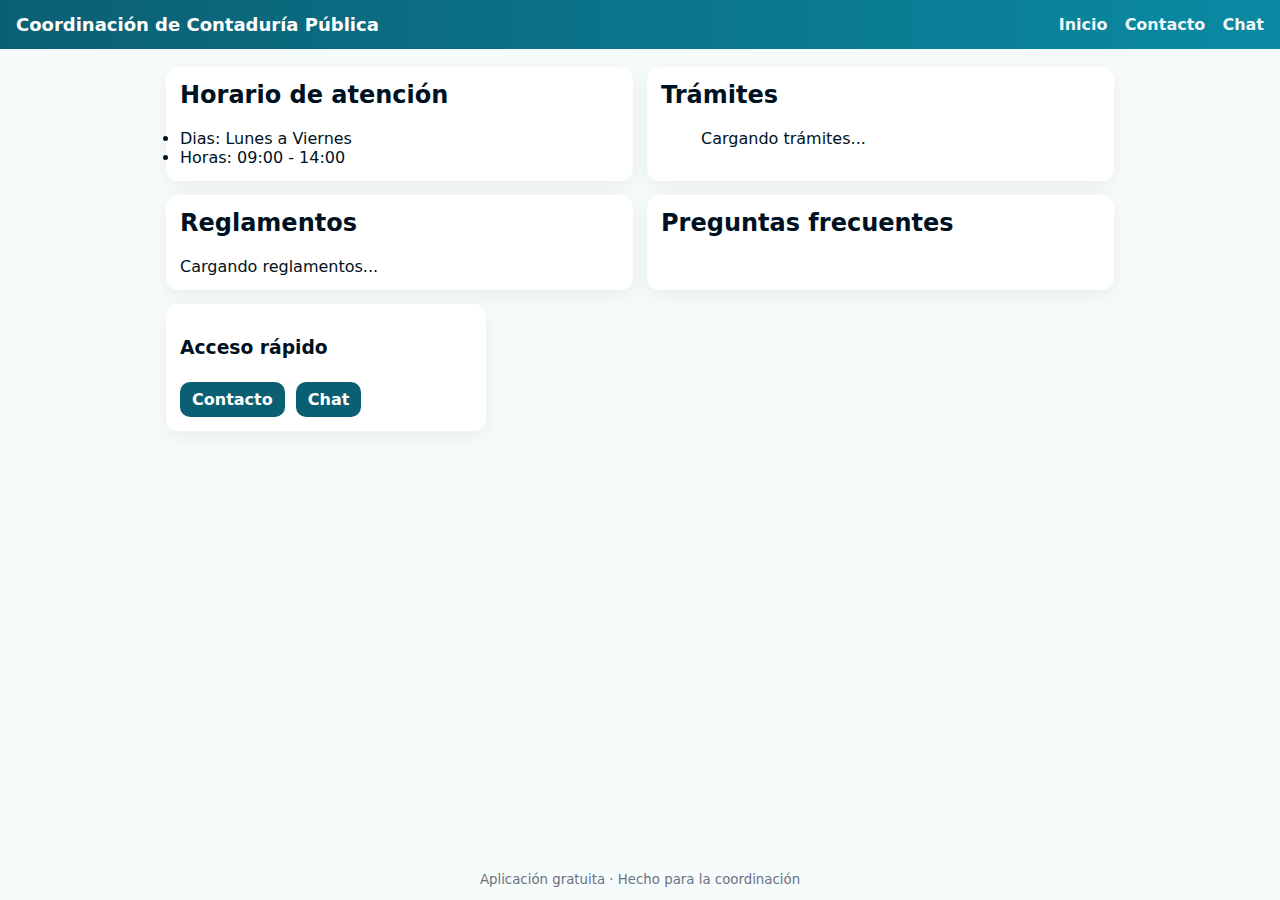
<file: index.html>
<!doctype html>
<html lang="es">
<head>
  <meta charset="utf-8" />
  <meta name="viewport" content="width=device-width,initial-scale=1" />
  <title>Coordinación de Contaduría Pública</title>
  <link rel="manifest" href="manifest.json" />
  <link rel="stylesheet" href="style.css" />
  <meta name="theme-color" content="#0b5f73" />
</head>
<body>
  <header class="topbar">
    <h1>Coordinación de Contaduría Pública</h1>
    <nav>
      <a href="index.html">Inicio</a>
      <a href="contacto.html">Contacto</a>
      <a href="chat.html">Chat</a>
    </nav>
  </header>

  <main class="container">
    <section id="horario" class="card">
      <h2>Horario de atención</h2>
      <div id="horario-content">Cargando horario...</div>
    </section>

    <section id="tramites" class="card">
      <h2>Trámites</h2>
      <ul id="tramites-list">Cargando trámites...</ul>
    </section>

    <section id="reglamentos" class="card">
      <h2>Reglamentos</h2>
      <div id="reglamentos-content">Cargando reglamentos...</div>
    </section>

    <section id="faq" class="card">
      <h2>Preguntas frecuentes</h2>
      <div id="faq-list"></div>
    </section>

    <section class="card small">
      <h3>Acceso rápido</h3>
      <a class="btn" href="contacto.html">Contacto</a>
      <a class="btn" href="chat.html">Chat</a>
    </section>
  </main>

  <footer class="footer">
    <small>Aplicación gratuita · Hecho para la coordinación</small>
  </footer>

  <script src="script.js"></script>
</body>
</html>
</file>
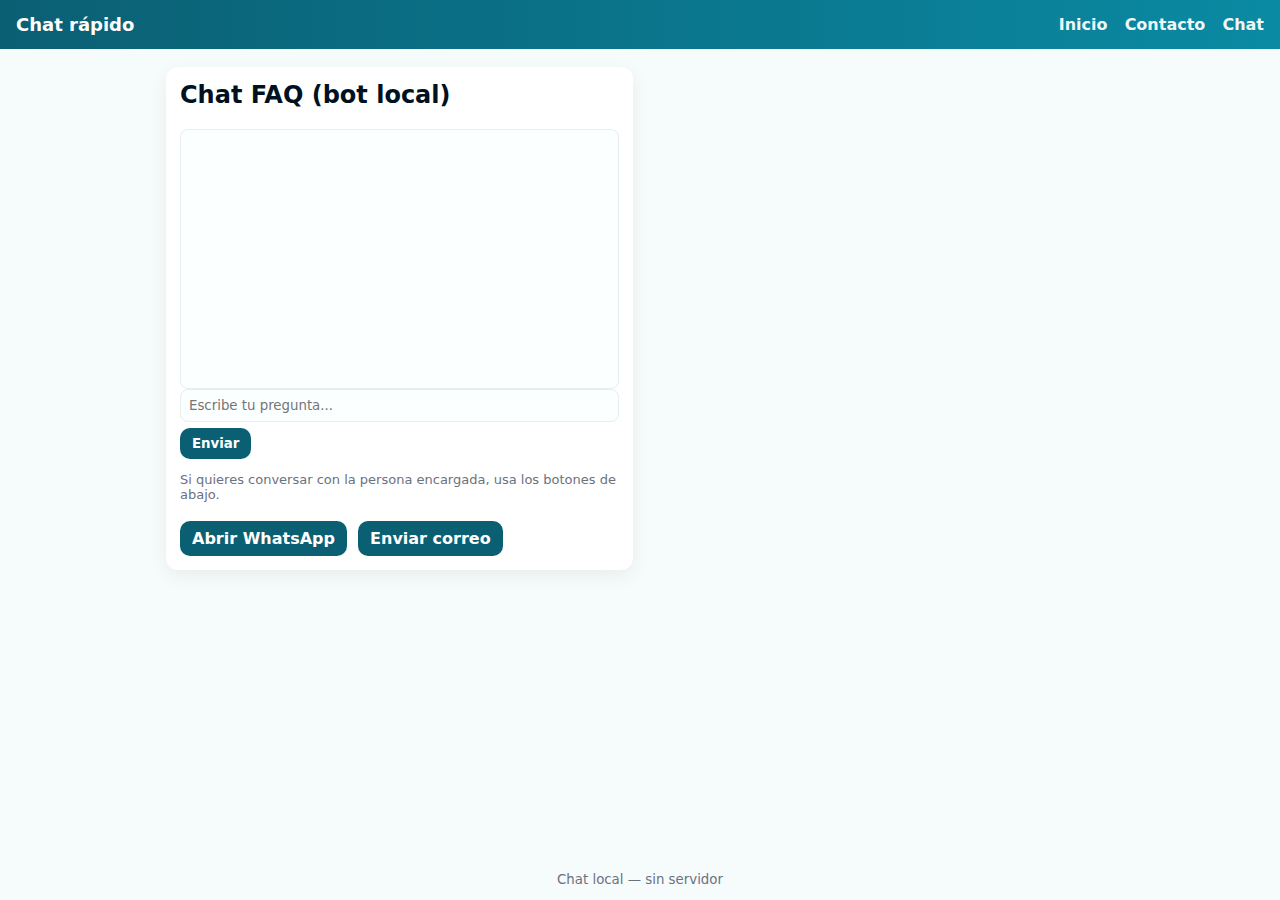
<file: chat.html>
<!doctype html>
<html lang="es">
<head>
  <meta charset="utf-8" />
  <meta name="viewport" content="width=device-width,initial-scale=1" />
  <title>Chat - Coordinación</title>
  <link rel="stylesheet" href="style.css" />
</head>
<body>
  <header class="topbar">
    <h1>Chat rápido</h1>
    <nav>
      <a href="index.html">Inicio</a>
      <a href="contacto.html">Contacto</a>
      <a href="chat.html">Chat</a>
    </nav>
  </header>

  <main class="container">
    <section class="card">
      <h2>Chat FAQ (bot local)</h2>
      <div id="chat-box" class="chat-box"></div>

      <form id="chat-form" class="chat-form">
        <input id="chat-input" placeholder="Escribe tu pregunta..." autocomplete="off" />
        <button class="btn" type="submit">Enviar</button>
      </form>
      <p class="muted">Si quieres conversar con la persona encargada, usa los botones de abajo.</p>
      <div>
        <a id="open-wa" class="btn" href="#" target="_blank">Abrir WhatsApp</a>
        <a id="open-mail" class="btn" href="#">Enviar correo</a>
      </div>
    </section>
  </main>

  <footer class="footer"><small>Chat local — sin servidor</small></footer>

  <script src="script.js"></script>
</body>
</html>
</file>
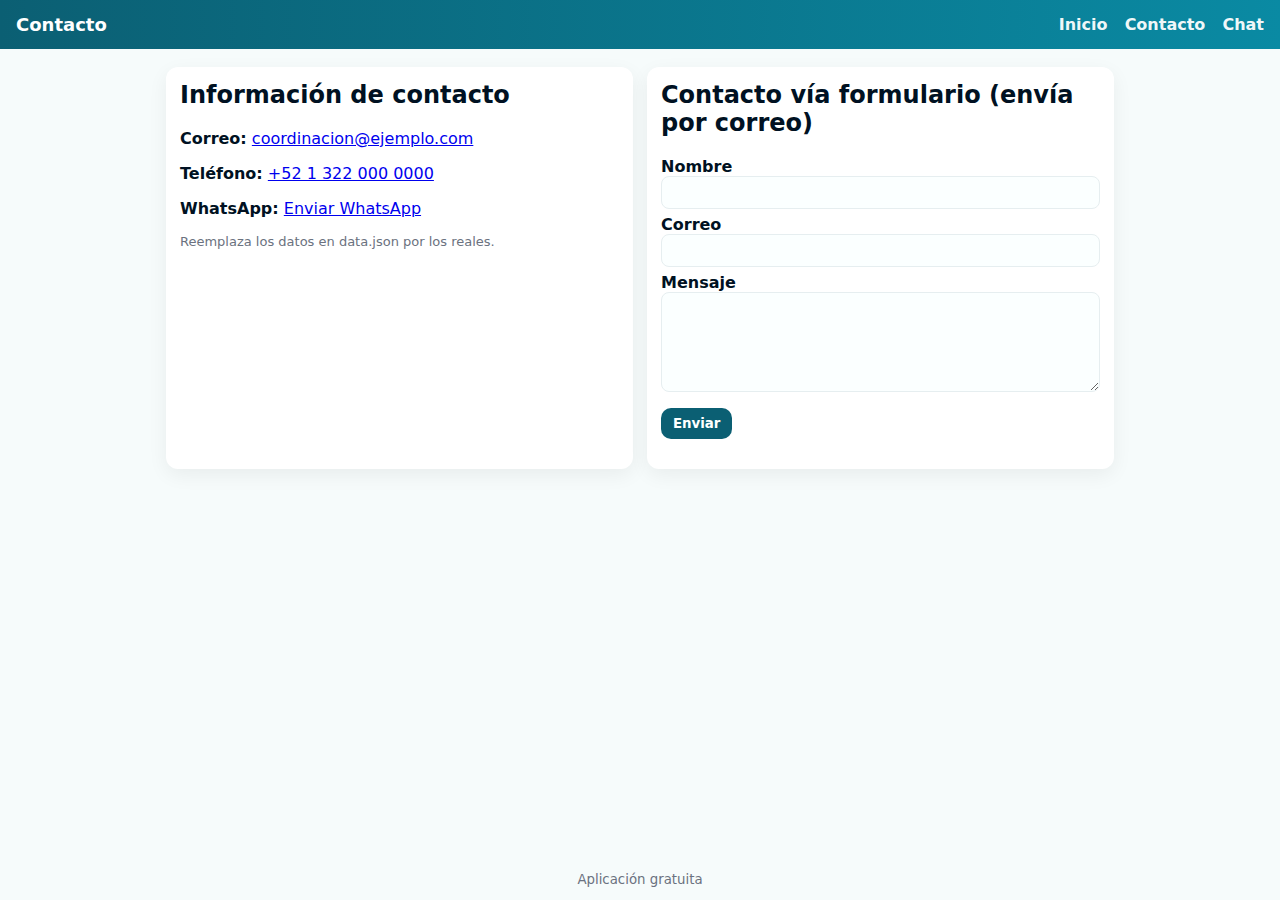
<file: contacto.html>
<!doctype html>
<html lang="es">
<head>
  <meta charset="utf-8" />
  <meta name="viewport" content="width=device-width,initial-scale=1" />
  <title>Contacto - Coordinación</title>
  <link rel="stylesheet" href="style.css" />
</head>
<body>
  <header class="topbar">
    <h1>Contacto</h1>
    <nav>
      <a href="index.html">Inicio</a>
      <a href="contacto.html">Contacto</a>
      <a href="chat.html">Chat</a>
    </nav>
  </header>

  <main class="container">
    <section class="card">
      <h2>Información de contacto</h2>
      <p><strong>Correo:</strong> <a id="correo-link" href="mailto:coordinacion@ejemplo.com">coordinacion@ejemplo.com</a></p>
      <p><strong>Teléfono:</strong> <a id="tel-link" href="tel:+5213220000000">+52 1 322 000 0000</a></p>
      <p><strong>WhatsApp:</strong> <a id="wa-link" href="#" target="_blank">Enviar WhatsApp</a></p>
      <p class="muted">Reemplaza los datos en <code>data.json</code> por los reales.</p>
    </section>

    <section class="card">
      <h2>Contacto vía formulario (envía por correo)</h2>
      <form id="contact-form">
        <label>Nombre
          <input required type="text" id="name" />
        </label>
        <label>Correo
          <input required type="email" id="email" />
        </label>
        <label>Mensaje
          <textarea required id="message"></textarea>
        </label>
        <button class="btn" type="submit">Enviar</button>
      </form>
      <p id="form-result"></p>
    </section>
  </main>

  <footer class="footer">
    <small>Aplicación gratuita</small>
  </footer>

  <script src="script.js"></script>
</body>
</html>
</file>
<file: style.css>
:root{
  --bg:#f6fbfb;
  --card:#ffffff;
  --accent:#0b5f73;
  --muted:#6b7280;
  --radius:12px;
}

*{box-sizing:border-box;font-family:Inter, system-ui, Arial;}
body{margin:0;background:var(--bg);color:#012;min-height:100vh;display:flex;flex-direction:column;}
.topbar{background:linear-gradient(90deg,var(--accent),#0a8aa3);color:white;padding:14px 16px;display:flex;align-items:center;justify-content:space-between;}
.topbar h1{font-size:18px;margin:0;}
.topbar nav a{color:rgba(255,255,255,0.95);margin-left:12px;text-decoration:none;font-weight:600;}
.container{width:100%;max-width:980px;margin:18px auto;padding:0 16px;display:grid;grid-template-columns:1fr 1fr;gap:14px;}
.card{background:var(--card);border-radius:var(--radius);padding:14px;box-shadow:0 6px 20px rgba(5,10,15,0.06);}
.card.small{grid-column:span 2;max-width:320px}
@media (max-width:800px){ .container{grid-template-columns:1fr;} .card.small{grid-column:unset} }

h2{margin-top:0}
.btn{display:inline-block;padding:8px 12px;border-radius:10px;background:var(--accent);color:white;text-decoration:none;border:none;font-weight:700;cursor:pointer;margin:6px 6px 0 0}
.footer{margin-top:auto;text-align:center;padding:12px;color:var(--muted)}
.muted{color:var(--muted);font-size:13px}
label{display:block;margin:6px 0;font-weight:600}
input,textarea{width:100%;padding:8px;border-radius:8px;border:1px solid #e6eef0;background:#fbffff}
textarea{min-height:100px}
.chat-box{height:260px;border:1px solid #e6eef0;padding:8px;overflow:auto;border-radius:8px;background:#fbffff}
.chat-box .me{ text-align:right; margin:8px 0}
.chat-box .bot{ text-align:left; margin:8px 0}
</file>
